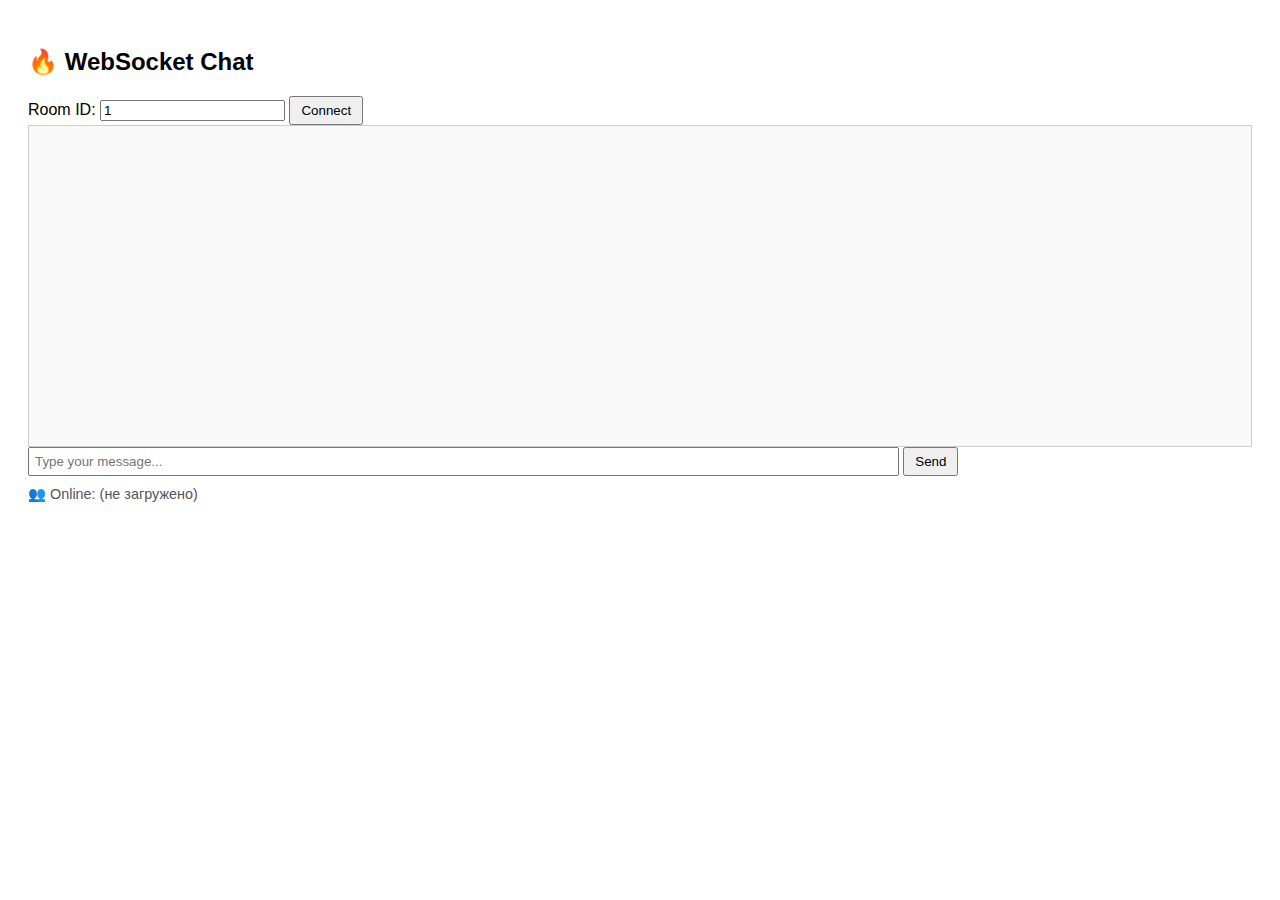
<file: index.html>
<!DOCTYPE html>
<html lang="en">
<head>
  <meta charset="UTF-8">
  <title>WebSocket Chat</title>
  <style>
    body { font-family: sans-serif; padding: 20px; }
    #chat { border: 1px solid #ccc; padding: 10px; height: 300px; overflow-y: scroll; background: #f9f9f9; }
    .message { margin: 5px 0; padding: 5px; border-radius: 5px; background: #e1eaff; }
    .own-message { background: #d4f5d4; text-align: right; }
    #onlineUsers { margin-top: 10px; font-size: 0.9em; color: #555; }
    input[type="text"] { width: 70%; padding: 5px; }
    button { padding: 5px 10px; }
  </style>
</head>
<body>
  <h2>🔥 WebSocket Chat</h2>

  <div>
    <label>Room ID:
      <input id="roomId" type="number" value="1" min="1"/>
    </label>
    <button onclick="connect()">Connect</button>
  </div>

  <div id="chat"></div>
  <input id="messageInput" type="text" placeholder="Type your message..." />
  <button onclick="sendMessage()">Send</button>
  <div id="onlineUsers">👥 Online: (не загружено)</div>

  <script>
    let socket;
    let currentUsername = null;
    const roomIdInput = document.getElementById("roomId");
    const messageInput = document.getElementById("messageInput");
    const chatDiv = document.getElementById("chat");
    const onlineUsersDiv = document.getElementById("onlineUsers");

    async function connect() {
      if (socket) {
        socket.close();
      }

      const roomId = roomIdInput.value;

      try {
        const response = await fetch("http://localhost:8000/auth/me", {
          method: "GET",
          credentials: "include", // <-- вот тут браузер отправит cookie
        });

        if (!response.ok) {
          alert("❌ Not authenticated. Please log in first.");
          return;
        }

        const data = await response.json();
        currentUsername = data.username;

        socket = new WebSocket(`ws://localhost:8000/ws/${roomId}`);

        socket.onopen = () => {
          console.log("✅ WebSocket connected");
          chatDiv.innerHTML += `<div class="message">📡 Connected to room ${roomId}</div>`;
        };


        socket.onmessage = event => {
          try {
            const data = JSON.parse(event.data);

            if (data.type === "users_online") {
              onlineUsersDiv.textContent = `👥 Online: ${data.users.length ? data.users.join(', ') : "(никого нет 😢)"}`;
              return;
            }

            const messageEl = document.createElement("div");
            messageEl.classList.add("message");
            if (data.username === currentUsername) {
              messageEl.classList.add("own-message");
            }

            messageEl.textContent = `${data.username}: ${data.content}`;
            chatDiv.appendChild(messageEl);
            chatDiv.scrollTop = chatDiv.scrollHeight;
          } catch (err) {
            console.error("Ошибка парсинга:", err);
          }
        };

        socket.onclose = () => {
          console.log("❌ Disconnected");
          chatDiv.innerHTML += `<div class="message">❌ Disconnected</div>`;
        };
      } catch (err) {
        alert("⚠ Ошибка подключения: " + err.message);
      }
    }

    function sendMessage() {
      if (!socket || socket.readyState !== WebSocket.OPEN) {
        alert("WebSocket not connected!");
        return;
      }
      const text = messageInput.value;
      if (!text) return;

      socket.send(text);
      messageInput.value = "";
    }

    messageInput.addEventListener("keyup", function (event) {
      if (event.key === "Enter") {
        sendMessage();
      }
    });

    window.onload = connect;
  </script>
</body>
</html>
</file>
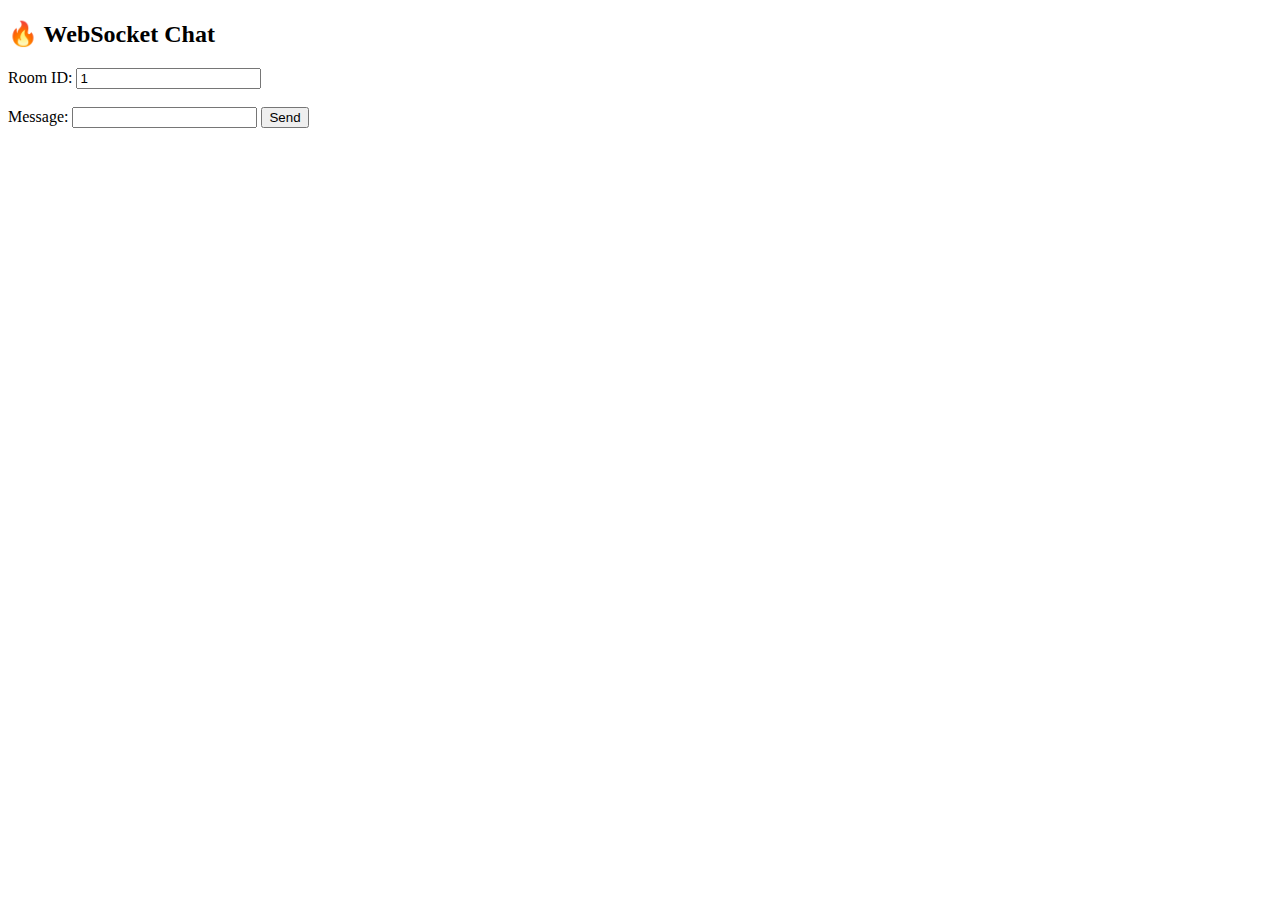
<file: websocket_test.html>
<!DOCTYPE html>
<html lang="en">
<head>
    <meta charset="UTF-8">
    <title>WebSocket Chat Test</title>
</head>
<body>
<h2>🔥 WebSocket Chat</h2>

<label>Room ID:
    <input id="roomId" type="number" value="1" />
</label><br><br>

<label>Message:
    <input id="messageInput" type="text" />
</label>

<button onclick="sendMessage()">Send</button>

<ul id="messagesList"></ul>

<script>
    let socket;

    const roomIdInput = document.getElementById("roomId");
    const messageInput = document.getElementById("messageInput");
    const messagesList = document.getElementById("messagesList");

    function connect() {
        const roomId = roomIdInput.value;
        socket = new WebSocket(`ws://localhost:8000/ws/${roomId}`);

        socket.onopen = () => {
            console.log("✅ WebSocket connected");
        };

        socket.onmessage = event => {
            const li = document.createElement("li");
            li.innerText = event.data;
            messagesList.appendChild(li);
        };

        socket.onclose = () => {
            console.log("❌ WebSocket disconnected");
        };

        socket.onerror = err => {
            console.error("WebSocket error:", err);
        };
    }

    function sendMessage() {
        if (!socket || socket.readyState !== WebSocket.OPEN) {
            connect(); // подключаемся, если еще нет
            setTimeout(() => sendMessage(), 500); // подождём перед отправкой
            return;
        }
        const message = messageInput.value;
        socket.send(message);
        messageInput.value = "";
    }

    // Автоматически подключаемся при загрузке страницы
    window.onload = connect;
</script>
</body>
</html>
</file>
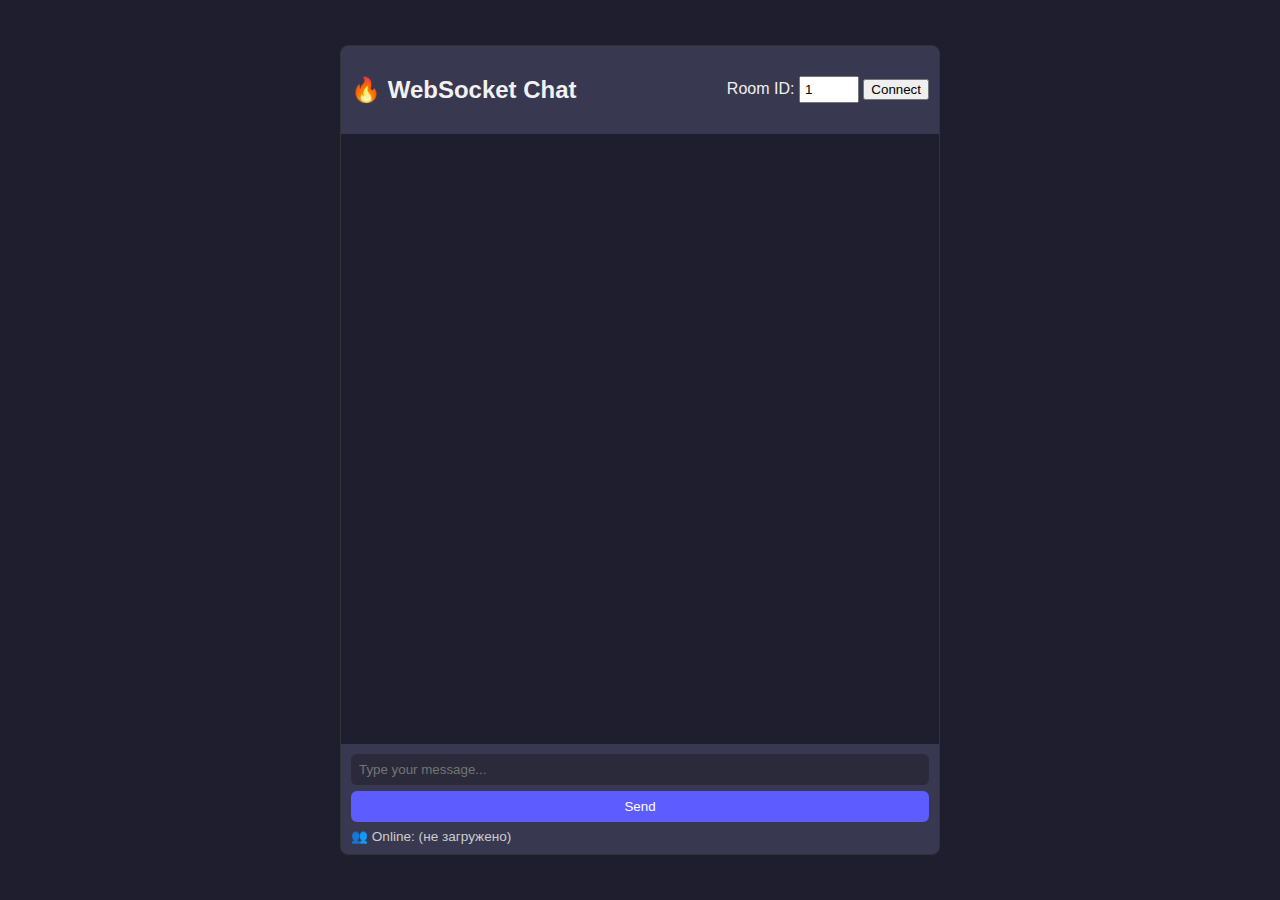
<file: frontend/chat.html>
<!DOCTYPE html>
<html lang="en">
<head>
    <meta charset="UTF-8"/>
    <meta name="viewport" content="width=device-width, initial-scale=1.0"/>
    <title>🔥 Chat</title>
    <link rel="stylesheet" href="static/css/style.css"/>
</head>
<body>
<div class="chat-container">
    <header>
        <h2>🔥 WebSocket Chat</h2>
        <div class="room-connect">
            <label for="roomId">Room ID:</label>
            <input id="roomId" type="number" value="1" min="1"/>
            <button onclick="connect()">Connect</button>
        </div>
    </header>

    <main id="chat" class="chat-box" aria-live="polite"></main>

    <footer>
        <label for="messageInput" hidden>Message</label>
        <input id="messageInput" type="text" placeholder="Type your message..."/>
        <button onclick="sendMessage()">Send</button>
        <div id="onlineUsers" class="online-users">👥 Online: (не загружено)</div>
    </footer>
</div>

<script src="static/js/chat.js"></script>
</body>
</html>
</file>
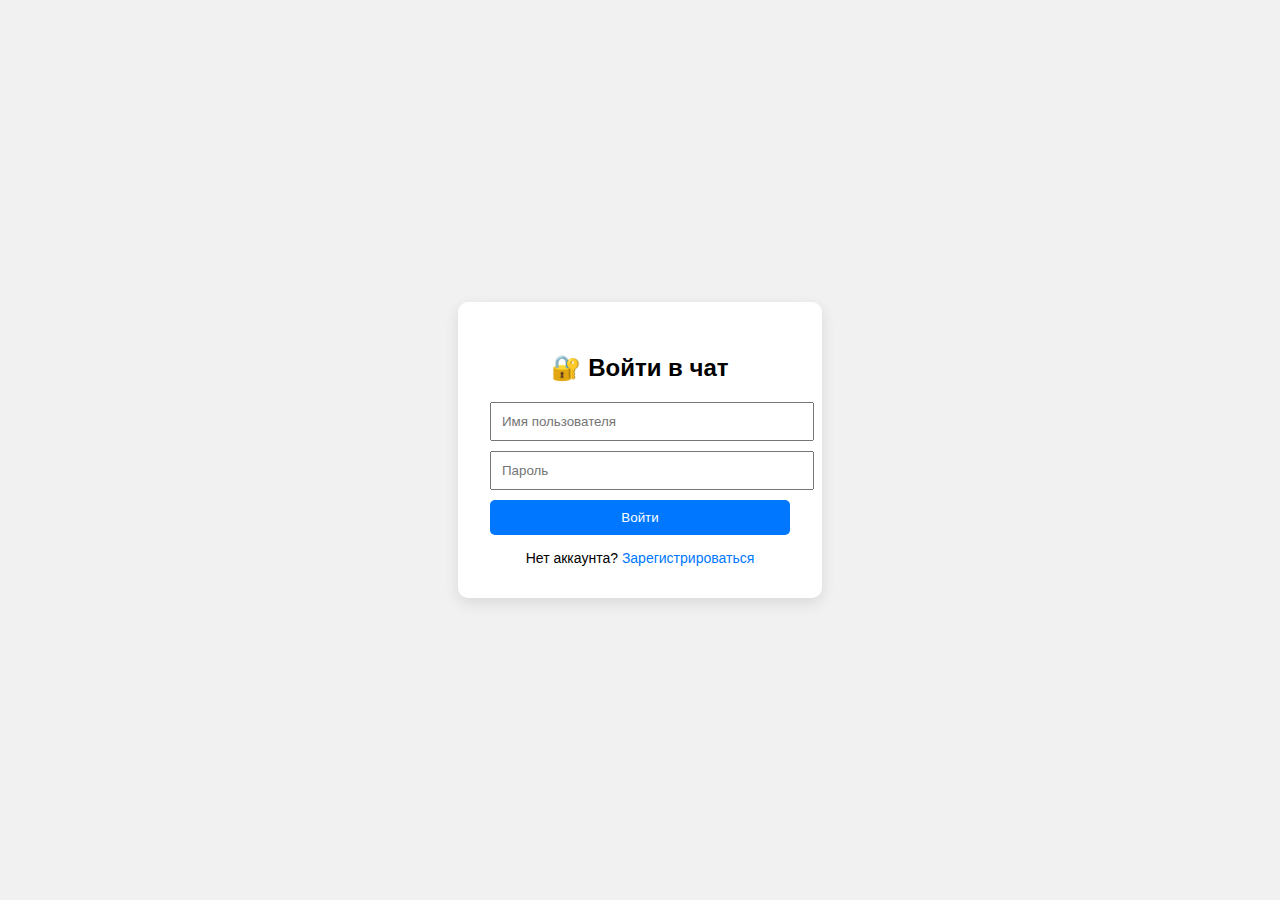
<file: frontend/templates/login.html>
<!DOCTYPE html>
<html lang="ru">
<head>
    <meta charset="UTF-8">
    <title>Вход в чат</title>
    <link rel="stylesheet" href="../static/css/auth.css">
</head>
<body>
<div class="auth-container">
    <h2>🔐 Войти в чат</h2>
    <form id="loginForm">
        <label for="username"></label><input type="text" id="username" placeholder="Имя пользователя" required />
        <label for="password"></label><input type="password" id="password" placeholder="Пароль" required />
        <button type="submit">Войти</button>
    </form>
    <div id="error"></div>
    <div class="link">
        Нет аккаунта? <a href="/register">Зарегистрироваться</a>
    </div>
</div>

<script src="../static/js/login.js"></script>
</body>
</html>
</file>
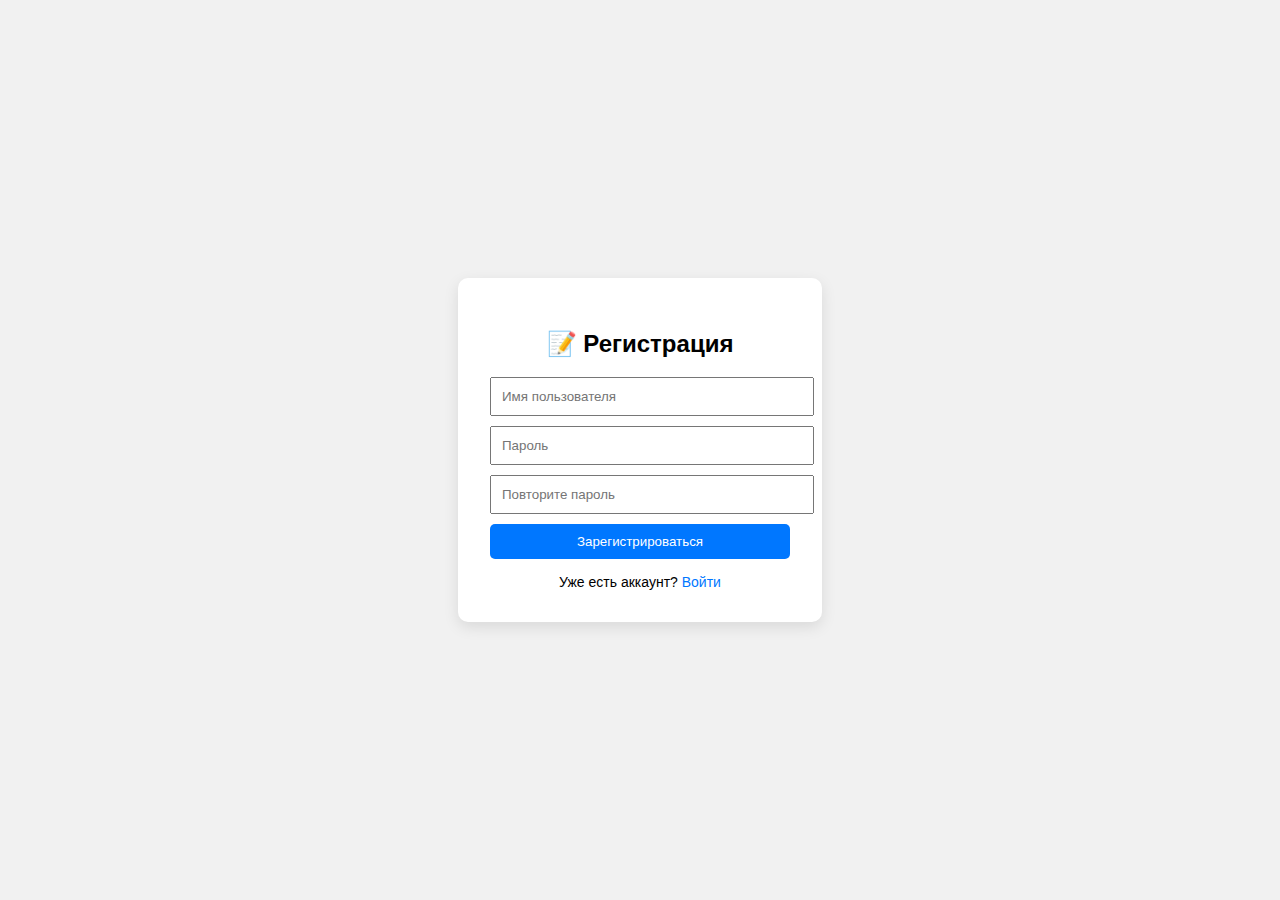
<file: frontend/templates/register.html>
<!DOCTYPE html>
<html lang="ru">
<head>
    <meta charset="UTF-8">
    <title>Регистрация</title>
    <link rel="stylesheet" href="../static/css/auth.css">
</head>
<body>
<div class="auth-container">
    <h2>📝 Регистрация</h2>
    <form id="registerForm">
        <div class="input-group">
            <label for="username"></label><input type="text" id="username" placeholder="Имя пользователя" required/>
        </div>
        <div class="input-group">
            <label for="password"></label><input type="password" id="password" placeholder="Пароль" required/>
        </div>
        <div class="input-group">
            <label for="confirmPassword"></label><input type="password" id="confirmPassword" placeholder="Повторите пароль" required/>
        </div>
        <button type="submit">Зарегистрироваться</button>
    </form>
    <div id="error"></div>
    <div class="link">
        Уже есть аккаунт? <a href="/login">Войти</a>
    </div>
</div>

<script src="../static/js/register.js"></script>
</body>
</html>
</file>
<file: frontend/static/css/style.css>
* {
    box-sizing: border-box;
}

body {
    margin: 0;
    font-family: 'Segoe UI', sans-serif;
    background: #1e1e2f;
    color: #f1f1f1;
    height: 100vh;
    display: flex;
    justify-content: center;
    align-items: center;
}

.chat-container {
    width: 100%;
    max-width: 600px;
    height: 90vh;
    display: flex;
    flex-direction: column;
    border: 1px solid #333;
    border-radius: 8px;
    overflow: hidden;
    background: #2e2e3e;
}

header {
    background: #383850;
    padding: 10px;
    display: flex;
    justify-content: space-between;
    align-items: center;
}

.room-connect input {
    padding: 4px;
    width: 60px;
}

.chat-box {
    flex-grow: 1;
    padding: 10px;
    overflow-y: auto;
    background: #1e1e2f;
}

#chat {
    padding: 10px;
    height: 300px;
    overflow-y: scroll;
    display: flex;
    flex-direction: column;
    gap: 4px;
}

.username {
    font-weight: bold;
    color: #cccccc;
    margin-bottom: 4px;
}

.message {
    max-width: 75%;
    padding: 8px 12px;
    border-radius: 18px;
    background-color: #4a4a6a;
    position: relative;
    font-size: 0.95em;
    line-height: 1.3;
    word-break: break-word;
    display: flex;
    flex-direction: column;
}

.own-message {
    align-self: flex-end;
    background-color: #2d6388;
    color: #fff;
    border-radius: 12px;
    padding: 8px 12px;
    margin: 4px 0;
    max-width: 70%;
    position: relative;
}

.own-message .timestamp {
    font-size: 0.75em;
    color: rgba(255, 255, 255, 0.7);
    text-align: right;
    margin-top: 4px;
}


.system-message {
    font-style: italic;
    color: #888;
    text-align: center;
    margin: 10px auto;
}

.other-message {
    background-color: #4a4a6a;
    align-self: flex-start;
    margin-right: auto;
    text-align: left;
    border-top-left-radius: 0;
}

.date-separator {
    text-align: center;
    margin: 15px 0 10px;
    color: #bbb;
    font-size: 0.85em;
    font-weight: 500;
    background: #32324a;
    padding: 4px 10px;
    border-radius: 10px;
    display: inline-block;
    align-self: center;
    opacity: 0.85;
}

.timestamp {
    font-size: 0.7em;
    color: #aaa;
    margin-top: 4px;
    text-align: right;
}

footer {
    background: #383850;
    padding: 10px;
    display: flex;
    flex-direction: column;
}

footer input[type="text"] {
    padding: 8px;
    width: 100%;
    border: none;
    border-radius: 6px;
    margin-bottom: 6px;
    background-color: #2a2a3a;
    color: #f1f1f1;
}

footer button {
    padding: 8px;
    background: #5c5cff;
    color: white;
    border: none;
    border-radius: 6px;
    cursor: pointer;
}

footer button:hover {
    background: #3a3aff;
}

.online-users {
    margin-top: 6px;
    font-size: 0.85em;
    color: #ccc;
}

/* адаптивность */
@media (max-width: 500px) {
    .chat-container {
        height: 100vh;
        border-radius: 0;
    }

    header, footer {
        flex-direction: column;
        align-items: flex-start;
    }

    .room-connect {
        margin-top: 6px;
    }
}

/* markdown стили */
.message .content b {
    font-weight: bold;
    color: #ffe57f;
}
.message .content i {
    font-style: italic;
    color: #b0c4ff;
}
.message .content code {
    font-family: "Courier New", monospace;
    background-color: #444;
    color: #fff1a8;
    padding: 2px 4px;
    border-radius: 4px;
}

input:focus {
    outline: none;
    box-shadow: none;
}
</file>
<file: frontend/static/css/auth.css>
body {
    display: flex;
    justify-content: center;
    align-items: center;
    height: 100vh;
    margin: 0;
    font-family: sans-serif;
    background: #f1f1f1;
}

.auth-container {
    background: white;
    padding: 2rem;
    border-radius: 10px;
    box-shadow: 0 5px 15px rgba(0, 0, 0, 0.1);
    width: 300px;
    text-align: center;
}

input {
    display: block;
    width: 100%;
    margin: 10px 0;
    padding: 10px;
}

button {
    width: 100%;
    padding: 10px;
    background-color: #0077ff;
    color: white;
    border: none;
    border-radius: 5px;
    cursor: pointer;
}

.link {
    margin-top: 15px;
    font-size: 14px;
}

.link a {
    color: #0077ff;
    text-decoration: none;
}

.error {
    color: red;
    margin-top: 10px;
}
</file>
